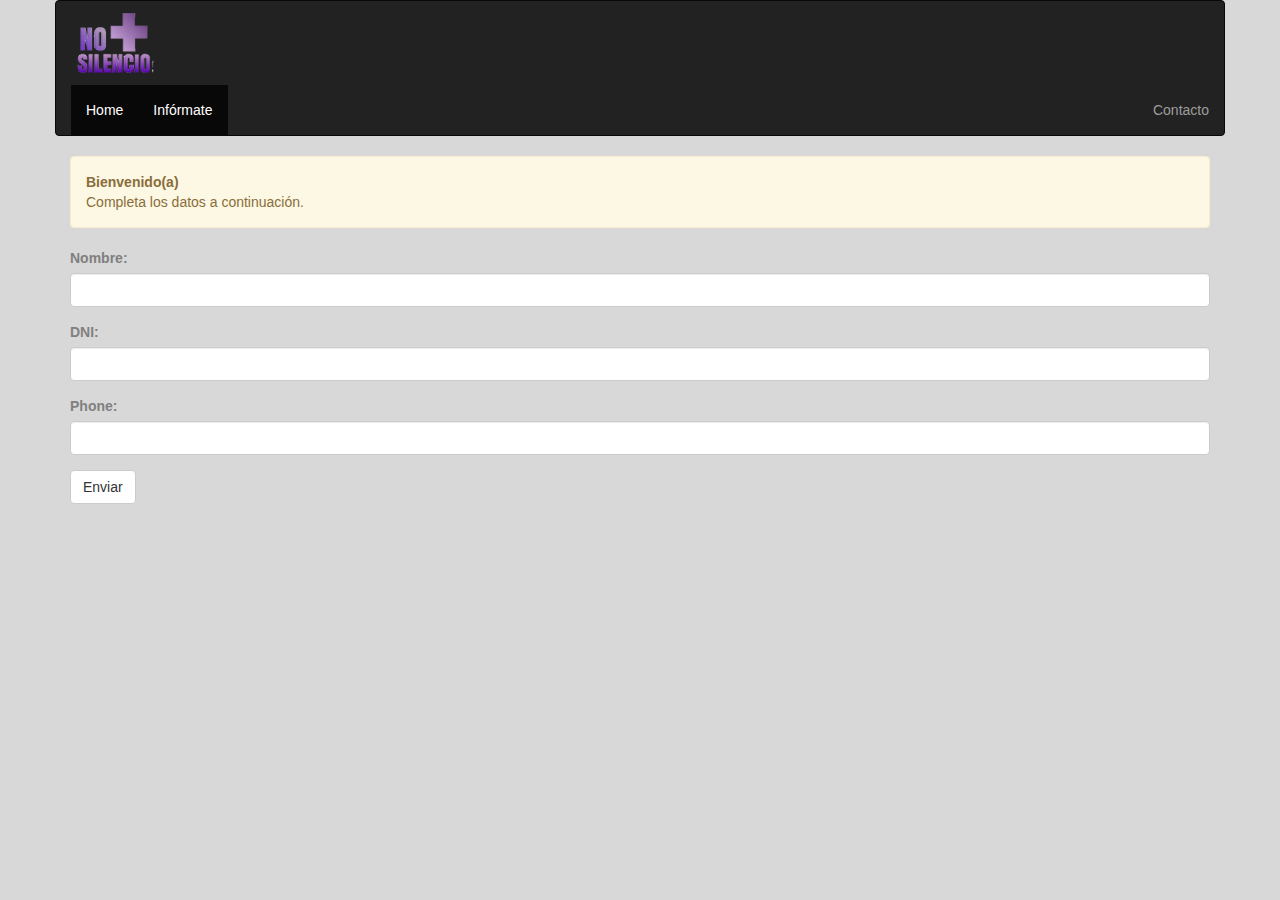
<file: index.html>
﻿<!DOCTYPE html>
<html lang="en">

<head>
  <meta charset="UTF-8">
  <meta name="viewport" content="width=device-width, initial-scale=1.0">
  <meta http-equiv="X-UA-Compatible" content="ie=edge">
  <title>No + Silencio</title>
  <link href="https://fonts.googleapis.com/css?family=Raleway:700" rel="stylesheet">
  <link rel="stylesheet" href="assets/icons/icomoon/style.css">
  <link rel="stylesheet" href="https://maxcdn.bootstrapcdn.com/font-awesome/4.7.0/css/font-awesome.min.css">
  <link type="text/css" rel="stylesheet" href="vendors/bootstrap/css/bootstrap.min.css">
  <link type="text/css" rel="stylesheet" href="css/main.css">
</head>

<body>
  <header>
    <div class="container">
      <div class="row">
        <div class="colxs-12">
          <!--Navbar-->
          <nav class="navbar navbar-inverse" role="navigation">
            <!-- El logotipo y el icono que despliega el menú se agrupan
            para mostrarlos mejor en los dispositivos móviles -->
            <div class="navbar-header nav">
              <div class="container">
                <button type="button" class="navbar-toggle menu" data-toggle="collapse" data-target=".navbar-ex1-collapse">
                  <span class="sr-only">Desplegar navegación</span>
                  <i class="fa fa-bars fa-3x" aria-hidden="true"></i>
                </button>
                <div class="col-sm-4 logo">
                  <img class="img-responsive" src="assets/images/logo3.png" alt="logo"> 
                </div>
              </div>
            </div>
            <!-- Agrupar los enlaces de navegación, los formularios y cualquier -->
            <div class="collapse navbar-collapse navbar-ex1-collapse clearfix">
              <ul class="nav navbar-nav">
                <li class="active">
                  <a href="#">Home</a>
                </li>
              </ul>
              <ul class="nav navbar-nav">
                <li class="active" id="info">
                  <a href="#">Infórmate</a>
                </li>
              </ul>
              <ul class="nav navbar-nav navbar-right">
                <li>
                  <a href="#">Contacto</a>
                </li>
              </ul>
            </div>
          </nav>
        </div>
      </div>
    </div>
  </header>
  <!-- Register section-->
  <section class="section-register" id="sectionRegister">
    <div class="container">
      <div class="row">
        <div class="col-xs-12">
          <div class="alert alert-warning">
            <strong>Bienvenido(a)
              <br>
            </strong>Completa los datos a continuación.
          </div>
        </div>
      </div>
      <div class="row">
        <div class="col-xs-12 col-md-12 col-sm-12">
          <form role="form">
            <div class="form-group">
              <label for="txt">Nombre: </label>
              <input type="text" class="form-control" id="txt">
            </div>
            <div class="form-group">
              <label for="txt">DNI: </label>
              <input type="text" class="form-control" id="txt">
            </div>
            <div class="form-group">
              <label for="txt">Phone: </label>
              <input type="number" class="form-control" id="txt">
            </div>
            <button type="submit" class="btn btn-default" id="btnRegister">Enviar</button>
          </form>
        </div>
      </div>
    </div>
  </section>
  <section>
    <div class="container hide" id="main">
      <div class="row">
        <div class="colxs-12">
          <div class=" container alert">
            <div>
              <p class="question">¿Estas siendo victima de acoso?</p>
              <figure class="btn-alert" data-toggle="modal" data-target="#miModal">
                <img id="btn-red" src="assets/images/boton-rojo.png" alt="boton-rojo">
                <div class="reportar">REPORTAR</div>
              </figure>
            </div>
          </div>
        </div>
      </div>
    </div>
  </section>
  <!-- Modal Section -->
  <section class="modal fade" id="miModal" tabindex="-1" role="dialog" aria-labelledby="myModalLabel" aria-hidden="true">
    <div class="modal-dialog" role="document">
      <div class="modal-content">
        <div class="modal-header">
          <button type="button" class="close" data-dismiss="modal" aria-label="Close">
            <span aria-hidden="true">&times;</span>
          </button>
          <h4 class="modal-title" id="myModalLabel">
            <strong>Tu reporte ha sido recibido</strong>
          </h4>
        </div>
        <div class="modal-body">
          En unos instantes seras contactada
          <br> por uno de nuestros operadores.
        </div>
        <div class="container icons">
          <div class="row">
            <i class="col-xs-6 fa fa-check fa-4x" aria-hidden="true"></i>
            <i class="col-xs-6 fa fa-volume-control-phone fa-4x" aria-hidden="true"></i>
          </div>
        </div>
      </div>
    </div>
  </section>
  <!-- Second Section -->
  <section class="hide" id="call">
    <div class="container-fluid">
      <div class="row">
        <div class="col-xs-12">
          <div class="col-xs-12 container-img">
            <img src="assets/images/iconMujer.jpg" alt="iconMujer">
          </div>
          <div class="col-xs-12 text-center paragraph">
            <h3>Llamada entrante</h3>
          </div>
          <div class="col-xs-12">
            <span id="call-green" class="icon-phone pull-left"></span>
            <span class="icon-phone-hang-up pull-right"></span>
          </div>
        </div>
      </div>
    </div>
  </section>
  <!-- Section Usuario First -->
  <section class="hide" id="usuario-first">
    <div class="container-fluid">
      <div class="row">
        <div class="img-operator-1 center-block">
        </div>
        <div class="calification-1 col-xs-10 col-xs-offset-1">
          <h4 class="text-center size-1">
            ¿Cómo calificarías a la Operadora que se comunicó contigo ?
          </h4>
        </div>
        <div class="container">
          <div class="row">
            <div class="col-xs-12">
              <form class="form text-center">
                <p class="clasificacion">
                  <input id="radio1" type="radio" name="estrellas" value="5">
                  <label class="size-star" for="radio1">★</label>
                  <input id="radio2" type="radio" name="estrellas" value="4">
                  <label class="size-star" for="radio2">★</label>
                  <input id="radio3" type="radio" name="estrellas" value="3">
                  <label class="size-star" for="radio3">★</label>
                  <input class="size-star" id="radio4" type="radio" name="estrellas" value="2">
                  <label class="size-star" for="radio4">★</label>
                  <input class="size-star" id="radio5" type="radio" name="estrellas" value="1">
                  <label class="size-star" for="radio5">★</label>
                </p>
              </form>
            </div>
          </div>
        </div>
        <div class="coment-1 input-group add-on col-xs-10 col-xs-offset-1">
          <input type="text" class="form-control" placeholder="Cuéntanos...(opcional)" name="srch-term" id="srch-term">
        </div>
        <br>
        <div class="pricing-table-sign-up col-xs-8 col-xs-offset-3">
          <button id="btn-1" class="btn-img"> Enviar</button>
        </div>
        <br>
        <br>
        <br>
      </div>
  </section>
  <!-- Section Usuario Second -->
  <section class="hide" id="usuario-second">
    <div class="container-fluid">
      <div class="row">
        <div class="img-operator-2 center-block">
        </div>
        <div class="calification-1 col-xs-10 col-xs-offset-1">
          <h4 class="text-center size-1">
            ¿Cómo calificarías a la operadora u operador que te auxilió?
          </h4>
        </div>
        <div class="container">
          <div class="row">
            <div class="col-xs-12">
              <form class="form text-center">
                <p class="clasificacion">
                  <input id="radio1" type="radio" name="estrellas" value="5">
                  <label class="size-star" for="radio1">★</label>
                  <input id="radio2" type="radio" name="estrellas" value="4">
                  <label class="size-star" for="radio2">★</label>
                  <input id="radio3" type="radio" name="estrellas" value="3">
                  <label class="size-star" for="radio3">★</label>
                  <input class="size-star" id="radio4" type="radio" name="estrellas" value="2">
                  <label class="size-star" for="radio4">★</label>
                  <input class="size-star" id="radio5" type="radio" name="estrellas" value="1">
                  <label class="size-star" for="radio5">★</label>
                </p>
              </form>
            </div>
          </div>
        </div>
        <div class="coment-1 input-group add-on col-xs-10 col-xs-offset-1">
          <input type="text" class="form-control" placeholder="Cuéntanos...(opcional)" name="srch-term" id="srch-term">
        </div>
        <br>
        <div class="pricing-table-sign-up col-xs-8 col-xs-offset-3">
          <button id="btn-op2" class="btn-img"> Enviar</button>
        </div>
        <br>
        <br>
        <br>
      </div>
  </section>
  <!-- BLOG -->
  <section id="blog-section" class="sectionBlog hide">
    <div class="container container-title">
      <div class="row">
        <div class="col-xs-10 col-xs-offset-1 col-md-12">
          <div class="panel-primary borderBlog">
            <div class="panel-heading borderBlog">
              <h1 class="titleBlog">DEJA TU COMENTARIO</h1>
            </div>
          </div>
        </div>
      </div>
    </div>
    <!--container-title-->
    <div class="container container-answers">
      <div class="row">
        <div class="col-xs-3">
          <div class="media">
            <div class="media-left media-middle">
              <a href="#">
                <img class="media-object blog-img" src="assets/images/womanUno.png" alt="mujer1">
              </a>
            </div>
          </div>
        </div>
        <div class="col-xs-9">
          <div class="media-body">
            <form class="blog-form" id="form" action="" method="post">
              <div class="control-group">
                <div class="container-group">
                  <textarea id="textArea" type="text" placeholder="¿Qué te sucedió en el metropolitano?"></textarea>
                </div>
                <hr>
                <button class="disabled-button btn-blog" id="button" disabled>Enviar</button>
                <!-- <input class="number1" type="text" placeholder="140"> -->
              </div>
            </form>
          </div>
          <!--Second-section Section-->
          <hr class="divisionMessage">
          <br>
          <h6>Relato</h6>
          <section id="second-section">
          </section>
        </div>
      </div>
      <!--row-->
    </div>
    <!--container-answers-->
    <div class="container container-answers">
      <div class="row">
        <div class="col-xs-3">
          <div class="media">
            <div class="media-left media-middle">
              <a href="#">
                <img class="media-object blog-img" src="assets/images/womanDos.png" alt="mujer2">
              </a>
            </div>
          </div>
        </div>
        <div class="col-xs-9">
          <div class="media-body">
            <form class="blog-form" id="form" action="" method="post">
              <div class="control-group">
                <div class="container-group">
                  <textarea id="textArea" type="text" placeholder="¿Qué te sucedió en el metropolitano?"></textarea>
                </div>
              </div>
              <hr>
              <button class="disabled-button2 btn-blog" id="button2" disabled>Enviar</button>
              <!-- <input class="number" type="text2" placeholder="140"> -->
            </form>
          </div>
          <!--Second-section Section-->
          <hr class="divisionMessage">
          <br>
          <h6>Relato</h6>
        </div>
      </div>
    </div>
  </section>
  <!-- Section Information -->
  <!-- Folleto-->
  <section class="hide" id="folleto">
    <div class="container-fluid information-legal">
      <div class="row">
        <!-- Uno-->
        <div class="col-xs-12">
          <div class="col-xs-10 content-1 text-center">
            <h4> Ley N°28704 - Art. Nro 176 </h4>
            <h4> Actos contra el pudor </h4>
            <h5> Penas preventivas de la libertad </h5>
          </div>
        </div>
      </div>
      <div class="row">
        <!-- Dos-->
        <div class="col-xs-12">
          <div class="col-xs-10 content-1 text-center">
            <h4> Ley N°28704 - Art. Nro 176A (Menores de Edad) </h4>
            <h4> Actos contra el pudor </h4>
            <h5> Penas preventivas de la libertad </h5>
          </div>
        </div>
      </div>
      <div class="row">
        <!-- Tres -->
        <div class="col-xs-12">
          <div class="col-xs-10 content-1 text-center">
            <h4> Art. Nro. 450° </h4>
            <h4> Faltas Contra las Buenas Costumbres </h4>
            <h5> Penas servicio comunitario </h5>
          </div>
        </div>
      </div>
      <div class="row">
        <!-- Cuatro -->
        <div class="col-xs-12">
          <div class="col-xs-10 content-1 text-center">
            <h4> Art.Nro 183° </h4>
            <h4> Exhibiciones y Publicaciones Obscenos </h4>
            <h5> Penas preventivas de la libertad </h5>
          </div>
        </div>
      </div>
      <div class="row">
        <!-- Cinco -->
        <div class="col-xs-12">
          <div class="col-xs-10 content-1 text-center">
            <h4> Art. Nro 130° - Injuria </h4>
            <h4> Faltas Contra las Buenas Costumbres </h4>
            <h5> Penas servicio comunitario </h5>
          </div>
        </div>
      </div>
    </div>
  </section>
  <!-- section question -->
  <section class="section-questions hide center" id="question">
    <div class="container-fluid">
      <div class="row">
        <div class="col-xs-12">
          <i class="fa fa-question-circle fa-5x" aria-hidden="true"></i>
          <h3>¿Te ha sido útil esta app?</h3>
        </div>
        <div class="row">
          <button type="button" class="btn btn-danger" id="btnNo">No</button>
          <button type="button" class="btn btn-success" id="btnYes">Si</button>
        </div>
      </div>
    </div>
  </section>

  <script src="vendors/moment.js"></script>
  <script type="text/javascript" src="vendors/js/jquery-3.2.1.min.js"></script>
  <script type="text/javascript" src="vendors/bootstrap/js/bootstrap.min.js"></script>
  <script type="text/javascript" src="js/blog.js"></script>
  <script type="text/javascript" src="js/app.js"></script>
</body>

</html>
</file>
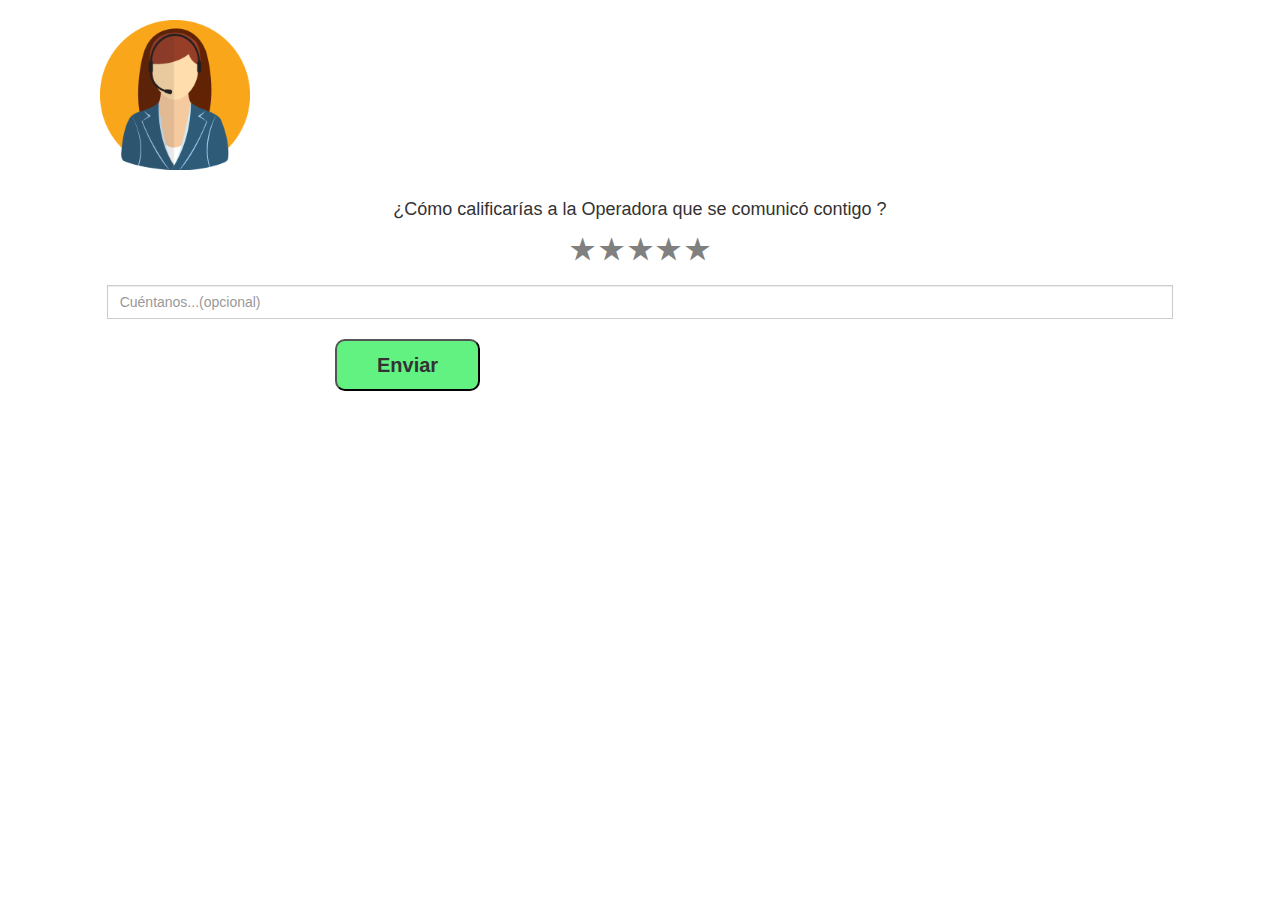
<file: vista-1.html>
<!DOCTYPE html>
<html lang="en">
<head>
    <meta charset="UTF-8">
    <meta name="viewport" content="width=device-width, initial-scale=1.0">
    <meta http-equiv="X-UA-Compatible" content="ie=edge">
    <title>Vista 1</title>
    <link href="https://fonts.googleapis.com/css?family=Raleway:700" rel="stylesheet">
    <link rel="stylesheet" href="https://maxcdn.bootstrapcdn.com/font-awesome/4.7.0/css/font-awesome.min.css">
    <link type="text/css" rel="stylesheet" href="vendors/bootstrap/css/bootstrap.min.css">
    <link type="text/css" rel="stylesheet" href="css/main-1.css">
</head>
<body>
    <!-- Section Usuario Califica Atención de Operadora Telefónica-->
    <section id="Calification-Operador-1">
        <div class="container-fluid">
                <div class="row">
                    <div class="img-operator-1">
                    </div>
                <div class="calification-1 col-xs-10 col-xs-offset-1">
                    <h4 class="text-center size-1">
                        ¿Cómo calificarías a la Operadora que se comunicó contigo ?
                    </h4>  
                </div>
                <div class="container">
                    <div class="row">
                        <div class="col-xs-12">
                            <form class="text-center">
                                <p class="clasificacion">
                                    <input id="radio1" type="radio" name="estrellas" value="5">
                                    <label class="size-star" for="radio1">★</label>
                                    <input id="radio2" type="radio" name="estrellas" value="4">
                                        <label class="size-star" for="radio2">★</label>
                                    <input id="radio3" type="radio" name="estrellas" value="3">
                                        <label class="size-star" for="radio3">★</label>
                                    <input class="size-star" id="radio4" type="radio" name="estrellas" value="2">
                                        <label class="size-star" for="radio4">★</label>
                                    <input class="size-star" id="radio5" type="radio" name="estrellas" value="1">
                                        <label class="size-star" for="radio5">★</label>
                                </p>
                            </form>
                        </div>
                    </div>
                </div>
                <div class="coment-1 input-group add-on col-xs-10 col-xs-offset-1">
                    <input type="text" class="form-control" placeholder="Cuéntanos...(opcional)" name="srch-term" id="srch-term">
                </div> 
                <br>
                <div class="pricing-table-sign-up col-xs-8 col-xs-offset-3">
                    <button id="btn-1"> Enviar</button> 
                </div>
                <br>
                <br>
                <br>
            </div>
        </section>
    <script type="text/javascript" src="vendors/js/jquery-3.2.1.min.js"></script>
    <script type="text/javascript" src="vendors/bootstrap/js/bootstrap.min.js"></script>
    <script type="text/javascript" src="js/app.js"></script>
</body>
</html>
</file>
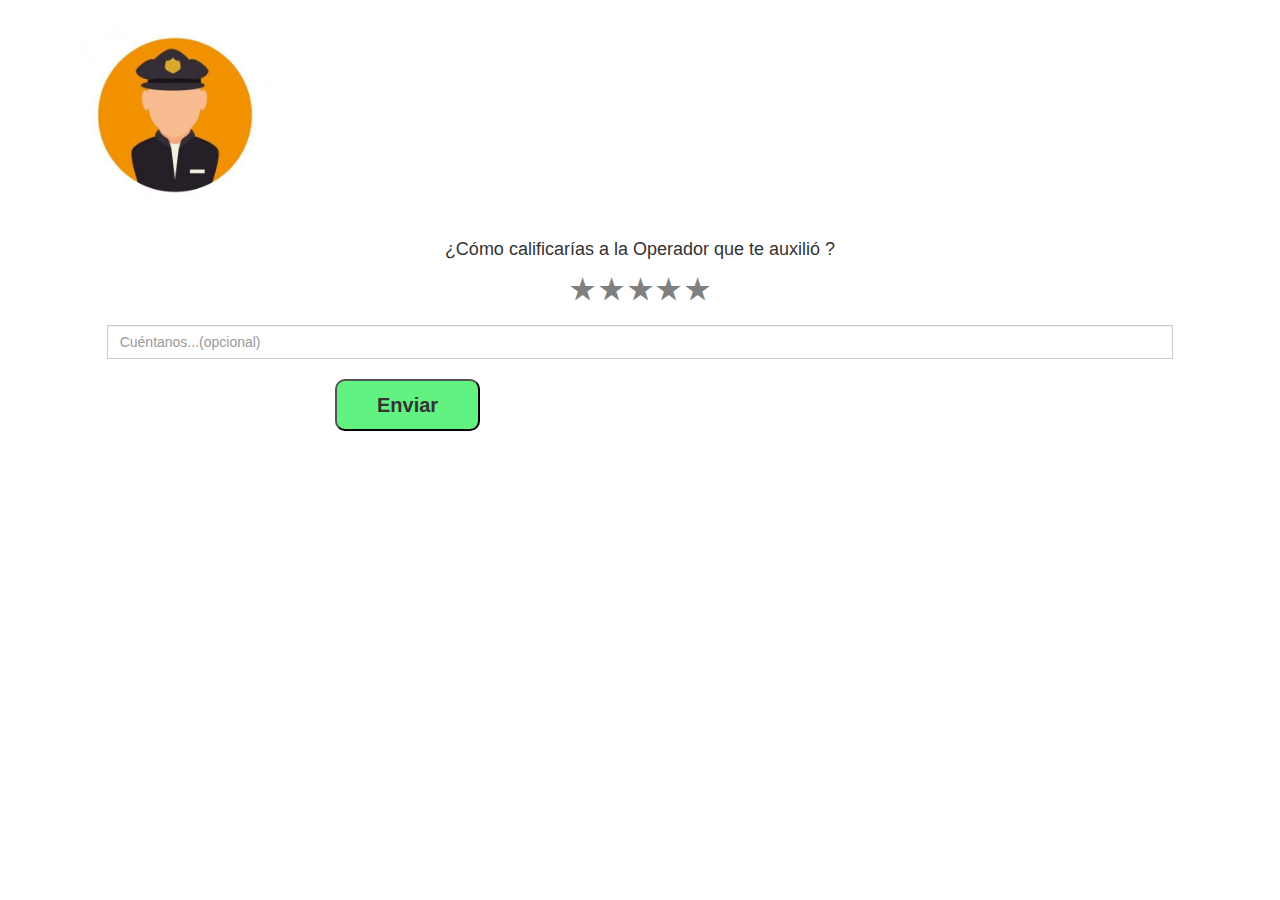
<file: vista-2.html>
<!DOCTYPE html>
<html lang="en">
<head>
    <meta charset="UTF-8">
    <meta name="viewport" content="width=device-width, initial-scale=1.0">
    <meta http-equiv="X-UA-Compatible" content="ie=edge">
    <title>Vista 1</title>
    <link href="https://fonts.googleapis.com/css?family=Raleway:700" rel="stylesheet">
    <link rel="stylesheet" href="https://maxcdn.bootstrapcdn.com/font-awesome/4.7.0/css/font-awesome.min.css">
    <link type="text/css" rel="stylesheet" href="vendors/bootstrap/css/bootstrap.min.css">
    <link type="text/css" rel="stylesheet" href="css/main-1.css">
</head>
<body>
    <!-- Section Usuario Califica Atención de Operador 2-->
    <section id="Calification-Operador-2">
        <div class="container-fluid">
            <div class="row">
                <div class="img-operator-2">
                </div>
            <div class="calification-1 col-xs-10 col-xs-offset-1">
                <h4 class="text-center size-1">
                    ¿Cómo calificarías a la Operador que te auxilió ?
                </h4>  
            </div>
            <div class="container">
                <div class="row">
                    <div class="col-xs-12">
                        <form class="text-center">
                            <p class="clasificacion">
                                <input id="radio1" type="radio" name="estrellas" value="5">
                                <label class="size-star" for="radio1">★</label>
                                <input id="radio2" type="radio" name="estrellas" value="4">
                                    <label class="size-star" for="radio2">★</label>
                                <input id="radio3" type="radio" name="estrellas" value="3">
                                    <label class="size-star" for="radio3">★</label>
                                <input class="size-star" id="radio4" type="radio" name="estrellas" value="2">
                                    <label class="size-star" for="radio4">★</label>
                                <input class="size-star" id="radio5" type="radio" name="estrellas" value="1">
                                    <label class="size-star" for="radio5">★</label>
                            </p>
                        </form>
                    </div>
                </div>
            </div>
            <div class="coment-1 input-group add-on col-xs-10 col-xs-offset-1">
                <input type="text" class="form-control" placeholder="Cuéntanos...(opcional)" name="srch-term" id="srch-term">
            </div> 
            <br>
            <div class="pricing-table-sign-up col-xs-8 col-xs-offset-3">
                <button id="btn-1"> Enviar</button> 
            </div>
            <br>
            <br>
            <br>
        </div>
    </section>
    <script type="text/javascript" src="vendors/js/jquery-3.2.1.min.js"></script>
    <script type="text/javascript" src="vendors/bootstrap/js/bootstrap.min.js"></script>
    <script type="text/javascript" src="js/app.js"></script>
</body>
</html>
</file>
<file: assets/icons/icomoon/style.css>
@font-face {
  font-family: 'icomoon';
  src:  url('fonts/icomoon.eot?2akity');
  src:  url('fonts/icomoon.eot?2akity#iefix') format('embedded-opentype'),
    url('fonts/icomoon.ttf?2akity') format('truetype'),
    url('fonts/icomoon.woff?2akity') format('woff'),
    url('fonts/icomoon.svg?2akity#icomoon') format('svg');
  font-weight: normal;
  font-style: normal;
}

[class^="icon-"], [class*=" icon-"] {
  /* use !important to prevent issues with browser extensions that change fonts */
  font-family: 'icomoon' !important;
  speak: none;
  font-style: normal;
  font-weight: normal;
  font-variant: normal;
  text-transform: none;
  line-height: 1;

  /* Better Font Rendering =========== */
  -webkit-font-smoothing: antialiased;
  -moz-osx-font-smoothing: grayscale;
}

.icon-phone:before {
  content: "\e942";
}
.icon-phone-hang-up:before {
  content: "\e943";
}
</file>
<file: css/main.css>
/*Styles for nav */

body{
    background-color:#d8d8d8;
}

.logo {
    display:inline-block;
    border-radius:1em;
    margin-top: 0.5rem;
    margin-bottom: 0.5rem;
    padding:0.5em 0;
    max-width:8em;
}
body > header > div > div > div > nav > div.navbar-header.nav > div > button {
    color:rgb(187, 184, 184);

}

/*Styles for register */

.hide {
    display: none;
}

.show {
    display: block;
}
/* Styles for first section */

.btn-alert {
    text-align:center;
    font-size: 5em;
}

.reportar {
    position:absolute;
    color: #000;
    width: 200px;
    font-size:0.5em;
    font-weight: 700;
    top: 55%;
    left: 50%;
    transform: translateX(-50%) translateY(-50%);
}

body > section:nth-child(3) > div > div > div > div > div > figure > button > i {
    color:#e0263f;
}

.box {
    background-color: #e0263f;
    width: 200px;
    height: 500px;
    border-radius: 15px;
}

.question {
    font-weight: bold;
    text-align:center;
    font-size:2em;
}

[alt="boton-rojo"] {
    width: 80%;
    margin-top: 3rem;
}

/* ESTILOS DEL MODAL */
.icons {
    color:#52C306;
    text-align: center;
    padding:1em;
}

/* Styles for second section */

.container-img {
    height: 30rem;
    display: flex;
    justify-content: center;
}

[alt="iconMujer"] {
    width: 80%;
}

.paragraph{
    margin-top: 3rem;
}

.icon-phone {
    color: #52C306;
    font-size: 8rem;
    padding-top: 20px;
    padding-right: 15px;
    padding-left: 15px;
    margin: 0;
}

.icon-phone-hang-up {
    color: #FE4740;
    font-size: 8rem;
    padding-top: 20px;
    padding-right: 15px;
    padding-left: 15px;
    margin: 0;
}

/* Styles for usuario first and second */

.img-operator-1{
    background-image: url('../assets/images/callcenter.png');
    width: 15rem;
    height:15rem;
    background-size:cover;
    background-position: center center;
 }

.img-operator-2 {
     background-image: url('../assets/images/agente.jpg');
     width: 19rem;
     height:19rem;
     background-size:cover;
     background-position: center center;
}

.btn-img {
     size: 15em;
     background-color: rgba(4, 234, 54, 0.623);
     padding-top: 1rem;
     padding-bottom: 1rem;
     padding-left: 4rem;
     padding-right:4rem;
     border-radius: 1rem;
     font: bold;
     font-size: 2rem;
     font-weight: bold;
   
 }
 
label { 
     color:grey;
}

input[type = "radio"] { 
    display:none;
}

.clasificacion {
     direction: rtl;/* right to left */
     unicode-bidi: bidi-override;/* bidi de bidireccional */
}

label:hover {
    color:orange;
}

label:hover ~ label { 
    color:orange;
}

input[type = "radio"]:checked ~ label {
    color:orange;
}
 
.form {
     width: 250px;
     margin: 0 auto;
     height: 50px;
}
   
.form p { 
    text-align: center; 
}

.form label { 
    font-size: 20px; 
}

input[type="radio"] { 
    display: none;
}

label {
    color: grey;
}
   
.clasificacion {
    direction: rtl;
    unicode-bidi: bidi-override;
}
   
label:hover, label:hover ~ label { 
    color: orange; 
}

input[type="radio"]:checked ~ label { 
    color: orange; 
}
 
.size-star { 
    font-size: 2.0em;
}

/* ESTILOS BLOG */
.sectionBlog {
    margin-top: 2vh;
    margin-bottom: 6vh;
}
.titleBlog {
    font-size: 20px;
    text-align: center;
    margin: 0;
}
.borderBlog {
    border-radius: 15px;
}
.blog-img {
    margin-top: 1vh;
    width: 120%;
    height: auto;
}
.container-answers {
    margin-top: 5vh;
}
/* Sections*/
.blog-form {
    display: inline-block;
    background-color: rgb(174, 209, 206);
    margin-left: 2vh;
    height: 10vh;
}
.control-group {
    background-color: transparent;
    border-bottom: 1px solid #eee;
    margin-top: 1vh;
}
.container-group {
    padding: 0;
}
.container-group textarea {
    background-color: transparent;
    resize: none;
    border: none;
    outline: none;
    font-size: 1.2em;
    width: 100%;
    min-height: 5vh;
    overflow: hidden;
}
#textArea {
    vertical-align: middle;
}
.divisionMessage{  
    height: 0.5vh;
    background-color:#929191; 
  }
.btn-blog {
    color: #fff;
    border: 1px solid #C4C0BF;
    background-color: #18bc9c;
    padding: 0.6rem 1.5rem; 
    font-size: 1.25rem;
    font-weight: 700;
    border-radius: 2vh;
    outline: 0;
    margin-top: 2vh;
    margin-right: 3vh;
    float: right;
}
.btn-blog[disabled] {
    background-color: #C4C0BF;
    color: #fff; 
}

.btn-blog:active {
    background-color: #E0E4E2;
    border: 1px solid #000;
    color: #C4C0BF;
    border-radius: 0.5rem;
    outline: 0;
}
.number1 {
    background-color: transparent;
    border: none;
}
.number{
    background-color: transparent;
    border: none;
}
hr {
    margin: 0;
    margin-right: 1vh;
}
input {
    margin: 0;
}
/* Styles for second-section*/
#second-section {   
    margin-top: 1vh;
    margin-left: 1vh;
}
.paragraph {
    width: 95%;
    background-color: #fff;
    border-radius: 0.5rem;
    margin-bottom: 1vh;
}
.text {
    font-size: 20px;
}

.hour {
    font-size: 20px;
} 

/* Section Information */

.information-legal {
    background-image: url('../assets/images/metropolitano-normativa.jpg');
    width: 100%;
    height: 100vh;
    background-size:cover;
    background-position: center center ;
    opacity: 2;
}

.content-1 {
    color: white;
    background-color: #08f0dc9d;
    opacity: 9;
    border: 0.3rem solid lightblue;
    width: 30rem;
    height: 12rem;

}

/* Styles question */

.center{
    text-align: center;
 }
</file>
<file: css/main-1.css>
/*Estilos*/

/* estilos universales  */
* {
   margin:0 ;
   padding: 0;
   box-sizing: border-box;
   }

.img-operator-1{
   background-image: url('../assets/images/callcenter.png');
   margin: 2rem;
   width: 15rem;
   height:15rem;
   background-size:cover;
   background-position: center center;
   margin-left: 10rem;
}
.img-operator-2 {
    background-image: url('../assets/images/agente.jpg');
    margin: 2rem;
    width: 19rem;
    height:19rem;
    background-size:cover;
    background-position: center center;
    margin-left: 8rem;
}
#btn-1{
    size: 15em;
    background-color: rgba(4, 234, 54, 0.623);
    padding-top: 1rem;
    padding-bottom: 1rem;
    padding-left: 4rem;
    padding-right:4rem;
    border-radius: 1rem;
    font: bold;
    font-size: 2rem;
    font-weight: bold;
  
}

label{ color:grey;}
input[type = "radio"]{ display:none;}
.clasificacion{
    direction: rtl;/* right to left */
    unicode-bidi: bidi-override;/* bidi de bidireccional */
}
label:hover{color:orange;}
label:hover ~ label{color:orange;}
input[type = "radio"]:checked ~ label{color:orange;}

#form {
    width: 250px;
    margin: 0 auto;
    height: 50px;
}
  
#form p { text-align: center; }
#form label { font-size: 20px; }
input[type="radio"] { display: none;}
label {color: grey;}
  
.clasificacion {
    direction: rtl;
    unicode-bidi: bidi-override;
}
  
label:hover, label:hover ~ label { color: orange; }
input[type="radio"]:checked ~ label { color: orange; }

.size-star { font-size: 2.0em;}
</file>
